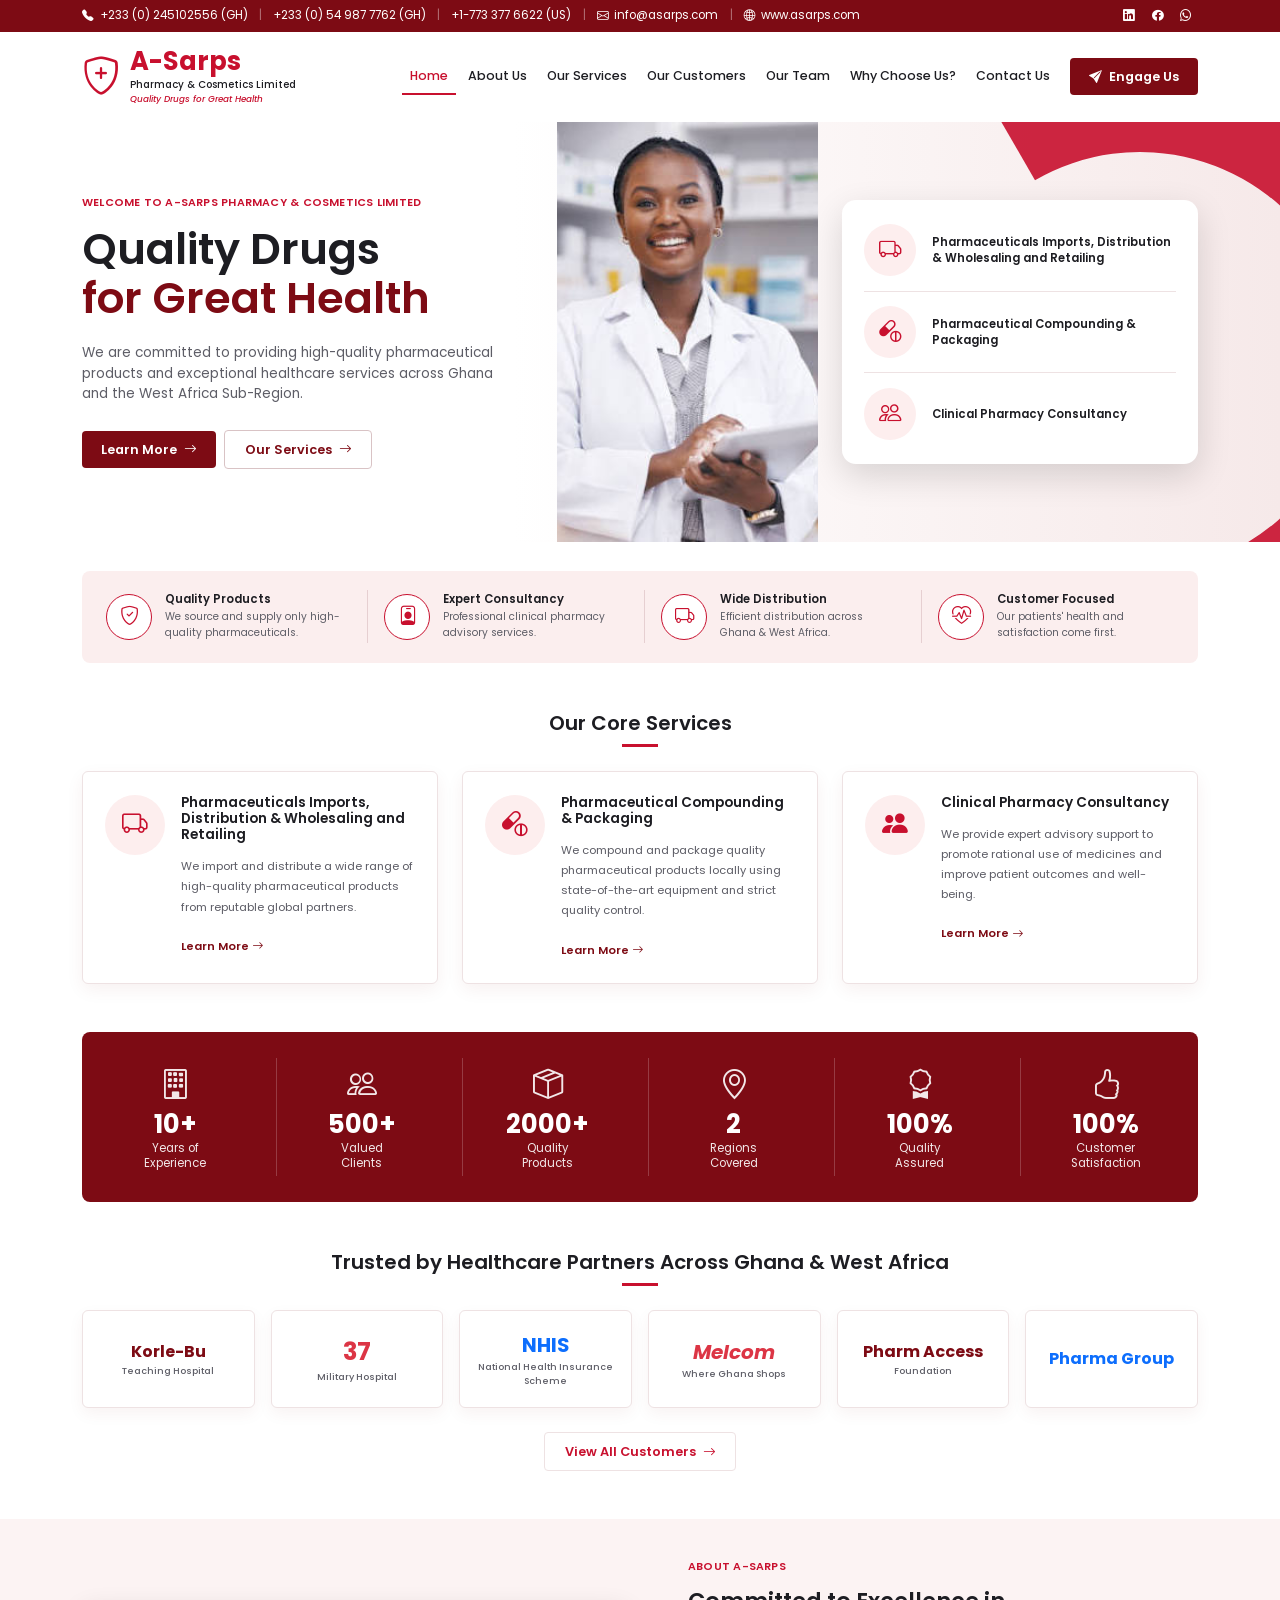
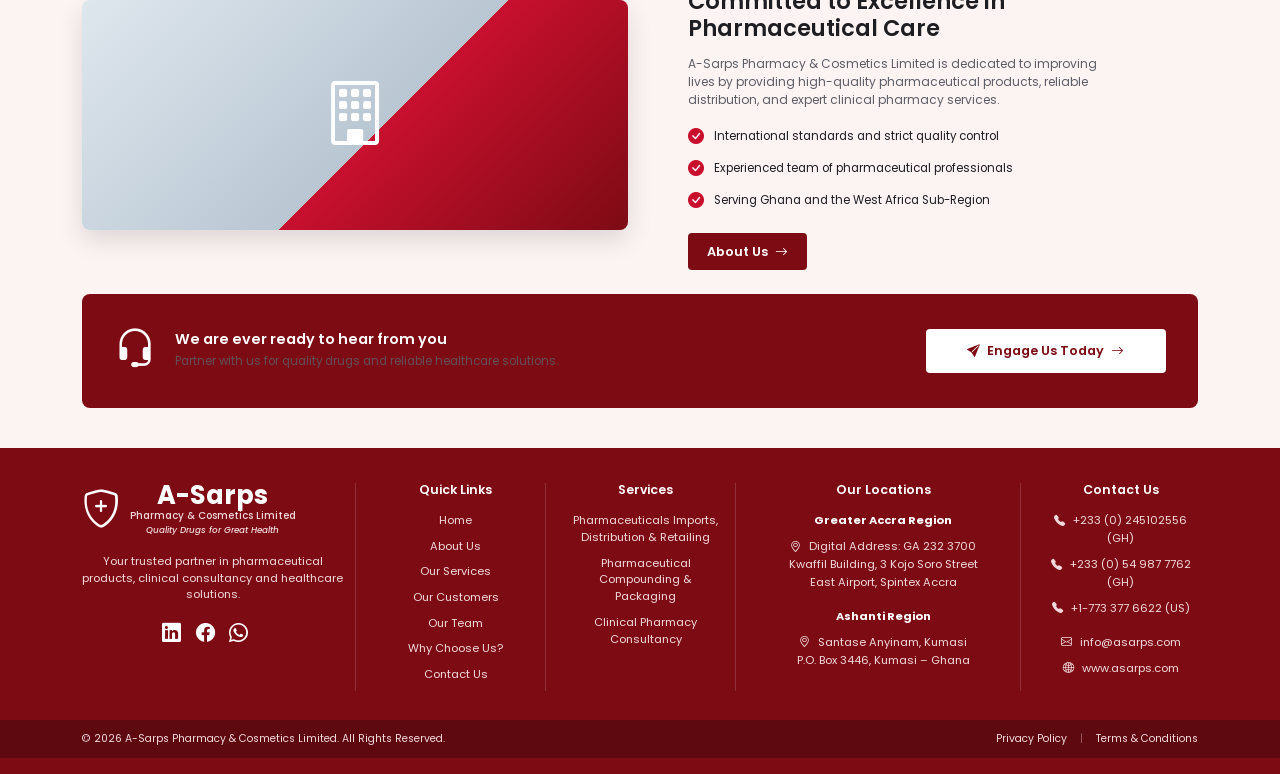
<file: index.html>
<!DOCTYPE html>
<html lang="en">
<head>
<meta charset="utf-8">
<meta name="viewport" content="width=device-width, initial-scale=1">
<title>Home | A-Sarps Pharmacy &amp; Cosmetics Limited</title>
<link href="https://cdn.jsdelivr.net/npm/bootstrap@5.3.3/dist/css/bootstrap.min.css" rel="stylesheet">
<link href="https://cdn.jsdelivr.net/npm/bootstrap-icons@1.11.3/font/bootstrap-icons.css" rel="stylesheet">
<link href="https://fonts.googleapis.com/css2?family=Poppins:wght@400;500;600;700&display=swap" rel="stylesheet">
<link href="css/style.css" rel="stylesheet">
<style>
/* Home-page-only styles */
.topbar .sep{opacity:.4;margin:0 .7rem}
.navbar .btn-brand{background:var(--maroon)}
.navbar .btn-brand:hover{background:var(--red-dark)}
.hero2{position:relative;overflow:hidden;background:linear-gradient(90deg,#fff 40%,#f6e9e9);min-height:420px}
.hero2::after{content:"";position:absolute;right:-140px;top:-40px;width:560px;height:560px;border-radius:50%;border:70px solid var(--red);border-left-color:transparent;border-bottom-color:transparent;transform:rotate(15deg);opacity:.9;pointer-events:none}
.hero2 .container{position:relative;z-index:2}
.eyebrow{font-size:.68rem;font-weight:600;color:var(--red);letter-spacing:.02em;text-transform:uppercase;margin-bottom:.8rem}
.hero2 h1{font-size:2.7rem;font-weight:600;line-height:1.15;margin-bottom:1.2rem}
.hero2 h1 span{display:block;color:var(--maroon)}
.hero2 p.lead-s{font-size:.85rem;color:var(--muted);max-width:420px;margin-bottom:1.6rem}
.hero2 .btn-brand{background:var(--maroon)}
.hero2 .btn-outline-brand{border-color:#d9c3c5;color:var(--maroon)}
.hero-img{height:420px;display:flex;align-items:stretch;justify-content:center;overflow:hidden}
.hero-img img{width:100%;height:100%;object-fit:cover;object-position:center;display:block}
.float-card{background:#fff;border-radius:14px;box-shadow:0 12px 34px rgba(0,0,0,.14);padding:.6rem 1.4rem;position:relative;z-index:3}
.float-card .row-i{display:flex;align-items:center;gap:1rem;padding:.9rem 0;border-bottom:1px solid var(--line)}
.float-card .row-i:last-child{border:0}
.icon-c{flex:0 0 52px;height:52px;border-radius:50%;background:var(--tint);color:var(--red);display:grid;place-items:center;font-size:1.4rem}
.float-card span.t{font-size:.72rem;font-weight:600;line-height:1.4}
.feature-strip{background:#fbeeee;border-radius:8px;padding:1.2rem .5rem;margin-top:1.8rem}
.feature-strip .f{display:flex;align-items:center;gap:.8rem;padding:.2rem 1rem;height:100%}
.feature-strip .col-lg-3+.col-lg-3 .f{border-left:1px solid #e6cfd1}
.feature-strip .icon-c{background:#fff;border:1px solid var(--red);width:46px;height:46px;flex-basis:46px;font-size:1.2rem}
.feature-strip h6{font-size:.72rem;font-weight:600;margin:0 0 .15rem}
.feature-strip p{font-size:.64rem;color:var(--muted);margin:0}
.title-c{text-align:center;font-weight:600;font-size:1.25rem}
.title-c::after{content:"";display:block;width:36px;height:3px;background:var(--red);margin:.6rem auto 0}
.svc{display:flex;gap:1rem;background:#fff;border:1px solid var(--line);border-radius:6px;padding:1.4rem;height:100%;box-shadow:0 6px 18px rgba(125,11,20,.06)}
.svc .icon-c{flex:0 0 60px;height:60px;font-size:1.6rem}
.svc h5{font-size:.85rem;font-weight:600;margin-bottom:.8rem}
.svc p{font-size:.7rem;color:var(--muted);line-height:1.8}
.svc a{font-size:.7rem;font-weight:600;color:var(--maroon)}
.stats{background:var(--maroon);color:#fff;border-radius:8px;padding:1.6rem .5rem}
.stats .s{text-align:center;padding:.3rem .5rem;height:100%}
.stats .col-6+.col-6 .s,.stats .col-lg-2+.col-lg-2 .s{border-left:1px solid rgba(255,255,255,.2)}
.stats i{font-size:1.9rem;opacity:.9}
.stats .n{font-size:1.6rem;font-weight:700;line-height:1.3}
.stats .l{font-size:.72rem;opacity:.9;line-height:1.3}
.partner{background:#fff;border:1px solid var(--line);border-radius:6px;height:98px;display:flex;flex-direction:column;align-items:center;justify-content:center;text-align:center;font-weight:700;color:var(--maroon);box-shadow:0 6px 16px rgba(125,11,20,.05);padding:.4rem}
.partner small{font-size:.58rem;color:var(--muted);font-weight:500}
.about-s{background:#fcf3f3;padding:2.5rem 0}
.about-img{border-radius:8px;min-height:230px;height:100%;background:linear-gradient(135deg,#dfe7ee,#b9c7d3 55%,#c8102e 55%,#7d0b14);display:grid;place-items:center;color:#fff;font-size:4rem;box-shadow:0 10px 26px rgba(0,0,0,.12)}
.about-img img{width:100%;height:100%;object-fit:cover;border-radius:8px}
.about-s h2{font-size:1.4rem;font-weight:600;margin-bottom:.8rem}
.about-s p{font-size:.75rem;color:var(--muted);max-width:420px}
.checks{list-style:none;padding:0;margin:1rem 0 1.3rem}
.checks li{font-size:.72rem;margin-bottom:.5rem;display:flex;gap:.6rem;align-items:center}
.checks i{color:var(--red);font-size:1rem}
.cta-r{background:var(--maroon);color:#fff;border-radius:8px;padding:1.6rem 2rem}
.cta-r i.big{font-size:2.6rem;margin-right:1.2rem}
.cta-r h6{font-size:.9rem;font-weight:600;margin:0 0 .3rem}
.cta-r p{font-size:.72rem;margin:0;opacity:.85}
.cta-r .btn-white{padding:.8rem 2.6rem}
.site-footer{background:var(--maroon);color:#f0d9db;font-size:.7rem;padding-top:2.2rem}
.site-footer h6{color:#fff;font-size:.78rem;font-weight:600;margin-bottom:.9rem}
.site-footer a{color:#f0d9db;display:block;margin-bottom:.55rem}
.site-footer a:hover{color:#fff}
.site-footer .brand .name,.site-footer .brand .logo{color:#fff}
.site-footer .brand small{color:#f0d9db}
.site-footer .col-f{border-left:1px solid rgba(255,255,255,.15);padding-left:1.4rem}
.site-footer .soc a{display:inline-block;font-size:1.2rem;margin-right:.9rem;color:#fff}
.site-footer li{list-style:none;margin-bottom:.5rem;line-height:1.6}
.site-footer ul{padding:0;margin:0}
.site-footer i.m{margin-right:.5rem}
.copy{background:#5e0810;margin-top:1.8rem;padding:.7rem 0;font-size:.66rem}
.copy a{display:inline;margin:0}
@media(max-width:991px){.hero2::after{display:none}.hero-img{height:auto}.hero2{padding-bottom:2rem}.site-footer .col-f{border:0;padding-left:.75rem}.feature-strip .col-lg-3+.col-lg-3 .f,.stats .col-lg-2+.col-lg-2 .s{border:0}}
</style>
</head>
<body>

<div class="topbar">
<div class="container d-flex flex-wrap justify-content-between gap-2">
<div>
<i class="bi bi-telephone-fill"></i>+233 (0) 245102556 (GH)<span class="sep">|</span>+233 (0) 54 987 7762 (GH)<span class="sep">|</span>+1-773 377 6622 (US)<span class="sep">|</span><i class="bi bi-envelope"></i><a href="mailto:info@asarps.com">info@asarps.com</a><span class="sep">|</span><i class="bi bi-globe2"></i>www.asarps.com</div>
<div class="social"><a href="#" aria-label="LinkedIn"><i class="bi bi-linkedin"></i></a><a href="#" aria-label="Facebook"><i class="bi bi-facebook"></i></a><a href="#" aria-label="WhatsApp"><i class="bi bi-whatsapp"></i></a></div></div></div>

<nav class="navbar navbar-expand-lg"><div class="container">
<a class="brand navbar-brand" href="index.html"><i class="bi bi-shield-plus logo"></i><span><span class="name">A-Sarps</span><small>Pharmacy &amp; Cosmetics Limited</small><small class="tag">Quality Drugs for Great Health</small></span></a>
<button class="navbar-toggler" data-bs-toggle="collapse" data-bs-target="#nav" aria-label="Toggle navigation"><span class="navbar-toggler-icon"></span></button>
<div class="collapse navbar-collapse justify-content-end" id="nav"><ul class="navbar-nav align-items-lg-center gap-lg-1">
<li class="nav-item"><a class="nav-link active" href="index.html">Home</a></li>
<li class="nav-item"><a class="nav-link" href="about.html">About Us</a></li>
<li class="nav-item"><a class="nav-link" href="services.html">Our Services</a></li>
<li class="nav-item"><a class="nav-link" href="customers.html">Our Customers</a></li>
<li class="nav-item"><a class="nav-link" href="team.html">Our Team</a></li>
<li class="nav-item"><a class="nav-link" href="why-choose-us.html">Why Choose Us?</a></li>
<li class="nav-item"><a class="nav-link" href="contact.html">Contact Us</a></li>
<li class="nav-item ms-lg-2"><a class="btn btn-brand" href="contact.html"><i class="bi bi-send-fill me-1"></i> Engage Us</a></li></ul></div></div></nav>

<!-- HERO -->
<section class="hero2"><div class="container"><div class="row align-items-center">
<div class="col-lg-5 py-4 py-lg-5">
<div class="eyebrow">Welcome to A-Sarps Pharmacy &amp; Cosmetics Limited</div>
<h1>Quality Drugs<span>for Great Health</span></h1>
<p class="lead-s">We are committed to providing high-quality pharmaceutical products and exceptional healthcare services across Ghana and the West Africa Sub-Region.</p>
<a class="btn btn-brand me-2" href="about.html">Learn More <i class="bi bi-arrow-right ms-1"></i></a><a class="btn btn-outline-brand" href="services.html">Our Services <i class="bi bi-arrow-right ms-1"></i></a></div>
<div class="col-lg-3 d-none d-lg-block"><div class="hero-img"><img src="images/hero-pharmacist.png" alt="A-Sarps pharmacist"></div></div>
<div class="col-lg-4"><div class="float-card">
<div class="row-i"><div class="icon-c"><i class="bi bi-truck"></i></div><span class="t">Pharmaceuticals Imports, Distribution &amp; Wholesaling and Retailing</span></div>
<div class="row-i"><div class="icon-c"><i class="bi bi-capsule-pill"></i></div><span class="t">Pharmaceutical Compounding &amp; Packaging</span></div>
<div class="row-i"><div class="icon-c"><i class="bi bi-people"></i></div><span class="t">Clinical Pharmacy Consultancy</span></div></div></div>
</div></div></section>

<!-- FEATURE STRIP -->
<div class="container"><div class="feature-strip"><div class="row g-2">
<div class="col-6 col-lg-3"><div class="f"><div class="icon-c"><i class="bi bi-shield-check"></i></div><div><h6>Quality Products</h6><p>We source and supply only high-quality pharmaceuticals.</p></div></div></div>
<div class="col-6 col-lg-3"><div class="f"><div class="icon-c"><i class="bi bi-person-badge"></i></div><div><h6>Expert Consultancy</h6><p>Professional clinical pharmacy advisory services.</p></div></div></div>
<div class="col-6 col-lg-3"><div class="f"><div class="icon-c"><i class="bi bi-truck"></i></div><div><h6>Wide Distribution</h6><p>Efficient distribution across Ghana &amp; West Africa.</p></div></div></div>
<div class="col-6 col-lg-3"><div class="f"><div class="icon-c"><i class="bi bi-heart-pulse"></i></div><div><h6>Customer Focused</h6><p>Our patients' health and satisfaction come first.</p></div></div></div>
</div></div></div>

<!-- CORE SERVICES -->
<section class="section"><div class="container"><h2 class="title-c mb-4">Our Core Services</h2><div class="row g-4">
<div class="col-lg-4"><div class="svc"><div class="icon-c"><i class="bi bi-truck"></i></div><div><h5>Pharmaceuticals Imports, Distribution &amp; Wholesaling and Retailing</h5><p>We import and distribute a wide range of high-quality pharmaceutical products from reputable global partners.</p><a href="services.html">Learn More <i class="bi bi-arrow-right"></i></a></div></div></div>
<div class="col-lg-4"><div class="svc"><div class="icon-c"><i class="bi bi-capsule-pill"></i></div><div><h5>Pharmaceutical Compounding &amp; Packaging</h5><p>We compound and package quality pharmaceutical products locally using state-of-the-art equipment and strict quality control.</p><a href="services.html">Learn More <i class="bi bi-arrow-right"></i></a></div></div></div>
<div class="col-lg-4"><div class="svc"><div class="icon-c"><i class="bi bi-people-fill"></i></div><div><h5>Clinical Pharmacy Consultancy</h5><p>We provide expert advisory support to promote rational use of medicines and improve patient outcomes and well-being.</p><a href="services.html">Learn More <i class="bi bi-arrow-right"></i></a></div></div></div>
</div></div></section>

<!-- STATS -->
<div class="container"><div class="stats"><div class="row g-3">
<div class="col-6 col-lg-2"><div class="s"><i class="bi bi-building"></i><div class="n">10+</div><div class="l">Years of<br>Experience</div></div></div>
<div class="col-6 col-lg-2"><div class="s"><i class="bi bi-people"></i><div class="n">500+</div><div class="l">Valued<br>Clients</div></div></div>
<div class="col-6 col-lg-2"><div class="s"><i class="bi bi-box-seam"></i><div class="n">2000+</div><div class="l">Quality<br>Products</div></div></div>
<div class="col-6 col-lg-2"><div class="s"><i class="bi bi-geo-alt"></i><div class="n">2</div><div class="l">Regions<br>Covered</div></div></div>
<div class="col-6 col-lg-2"><div class="s"><i class="bi bi-award"></i><div class="n">100%</div><div class="l">Quality<br>Assured</div></div></div>
<div class="col-6 col-lg-2"><div class="s"><i class="bi bi-hand-thumbs-up"></i><div class="n">100%</div><div class="l">Customer<br>Satisfaction</div></div></div>
</div></div></div>

<!-- PARTNERS -->
<section class="section"><div class="container"><h2 class="title-c mb-4">Trusted by Healthcare Partners Across Ghana &amp; West Africa</h2>
<div class="row g-3 row-cols-2 row-cols-md-3 row-cols-lg-6">
<div class="col"><div class="partner"><span>Korle-Bu</span><small>Teaching Hospital</small></div></div>
<div class="col"><div class="partner"><span class="text-danger fs-4">37</span><small>Military Hospital</small></div></div>
<div class="col"><div class="partner"><span class="text-primary fs-5">NHIS</span><small>National Health Insurance Scheme</small></div></div>
<div class="col"><div class="partner"><span class="text-danger fst-italic fs-5">Melcom</span><small>Where Ghana Shops</small></div></div>
<div class="col"><div class="partner"><span>Pharm Access</span><small>Foundation</small></div></div>
<div class="col"><div class="partner"><span class="text-primary">Pharma Group</span></div></div></div>
<div class="text-center mt-4"><a class="btn btn-outline-brand" href="customers.html">View All Customers <i class="bi bi-arrow-right ms-1"></i></a></div></div></section>

<!-- ABOUT -->
<section class="about-s"><div class="container"><div class="row g-4 align-items-center">
<div class="col-lg-6"><div class="about-img"><!-- Replace with: <img src="images/building.jpg" alt="A-Sarps building"> --><i class="bi bi-building"></i></div></div>
<div class="col-lg-6 ps-lg-5"><div class="eyebrow">About A-Sarps</div><h2>Committed to Excellence in Pharmaceutical Care</h2>
<p>A-Sarps Pharmacy &amp; Cosmetics Limited is dedicated to improving lives by providing high-quality pharmaceutical products, reliable distribution, and expert clinical pharmacy services.</p>
<ul class="checks"><li><i class="bi bi-check-circle-fill"></i>International standards and strict quality control</li><li><i class="bi bi-check-circle-fill"></i>Experienced team of pharmaceutical professionals</li><li><i class="bi bi-check-circle-fill"></i>Serving Ghana and the West Africa Sub-Region</li></ul>
<a class="btn btn-brand" style="background:var(--maroon)" href="about.html">About Us <i class="bi bi-arrow-right ms-1"></i></a></div></div>
<div class="cta-r mt-4 d-flex flex-wrap align-items-center justify-content-between gap-3"><div class="d-flex align-items-center"><i class="bi bi-headset big"></i><div><h6>We are ever ready to hear from you</h6><p>Partner with us for quality drugs and reliable healthcare solutions.</p></div></div>
<a class="btn btn-white" href="contact.html"><i class="bi bi-send-fill me-1"></i> Engage Us Today <i class="bi bi-arrow-right ms-1"></i></a></div></div></section>

<!-- FOOTER -->
<footer class="site-footer"><div class="container"><div class="row g-4">
<div class="col-lg-3"><a class="brand" href="index.html" style="display:flex"><i class="bi bi-shield-plus logo"></i><span><span class="name">A-Sarps</span><small>Pharmacy &amp; Cosmetics Limited</small><small class="tag" style="color:#f0d9db">Quality Drugs for Great Health</small></span></a>
<p class="mt-3 mb-3">Your trusted partner in pharmaceutical products, clinical consultancy and healthcare solutions.</p>
<div class="soc"><a href="#" aria-label="LinkedIn"><i class="bi bi-linkedin"></i></a><a href="#" aria-label="Facebook"><i class="bi bi-facebook"></i></a><a href="#" aria-label="WhatsApp"><i class="bi bi-whatsapp"></i></a></div></div>
<div class="col-6 col-lg-2 col-f"><h6>Quick Links</h6><a href="index.html">Home</a><a href="about.html">About Us</a><a href="services.html">Our Services</a><a href="customers.html">Our Customers</a><a href="team.html">Our Team</a><a href="why-choose-us.html">Why Choose Us?</a><a href="contact.html">Contact Us</a></div>
<div class="col-6 col-lg-2 col-f"><h6>Services</h6><a href="services.html">Pharmaceuticals Imports, Distribution &amp; Retailing</a><a href="services.html">Pharmaceutical Compounding &amp; Packaging</a><a href="services.html">Clinical Pharmacy Consultancy</a></div>
<div class="col-lg-3 col-f"><h6>Our Locations</h6><ul><li><strong class="text-white">Greater Accra Region</strong></li><li><i class="bi bi-geo-alt m"></i>Digital Address: GA 232 3700<br>Kwaffil Building, 3 Kojo Soro Street<br>East Airport, Spintex Accra</li><li class="mt-3"><strong class="text-white">Ashanti Region</strong></li><li><i class="bi bi-geo-alt m"></i>Santase Anyinam, Kumasi<br>P.O. Box 3446, Kumasi – Ghana</li></ul></div>
<div class="col-lg-2 col-f"><h6>Contact Us</h6><ul><li><i class="bi bi-telephone-fill m"></i>+233 (0) 245102556 (GH)</li><li><i class="bi bi-telephone-fill m"></i>+233 (0) 54 987 7762 (GH)</li><li><i class="bi bi-telephone-fill m"></i>+1-773 377 6622 (US)</li><li class="mt-3"><i class="bi bi-envelope m"></i>info@asarps.com</li><li><i class="bi bi-globe2 m"></i>www.asarps.com</li></ul></div>
</div></div>
<div class="copy"><div class="container d-flex flex-wrap justify-content-between gap-2"><span>&copy; 2026 A-Sarps Pharmacy &amp; Cosmetics Limited. All Rights Reserved.</span><span><a href="#">Privacy Policy</a><span class="sep" style="opacity:.4;margin:0 .8rem">|</span><a href="#">Terms &amp; Conditions</a></span></div></div></footer>
<script src="https://cdn.jsdelivr.net/npm/bootstrap@5.3.3/dist/js/bootstrap.bundle.min.js"></script></body></html>
</file>
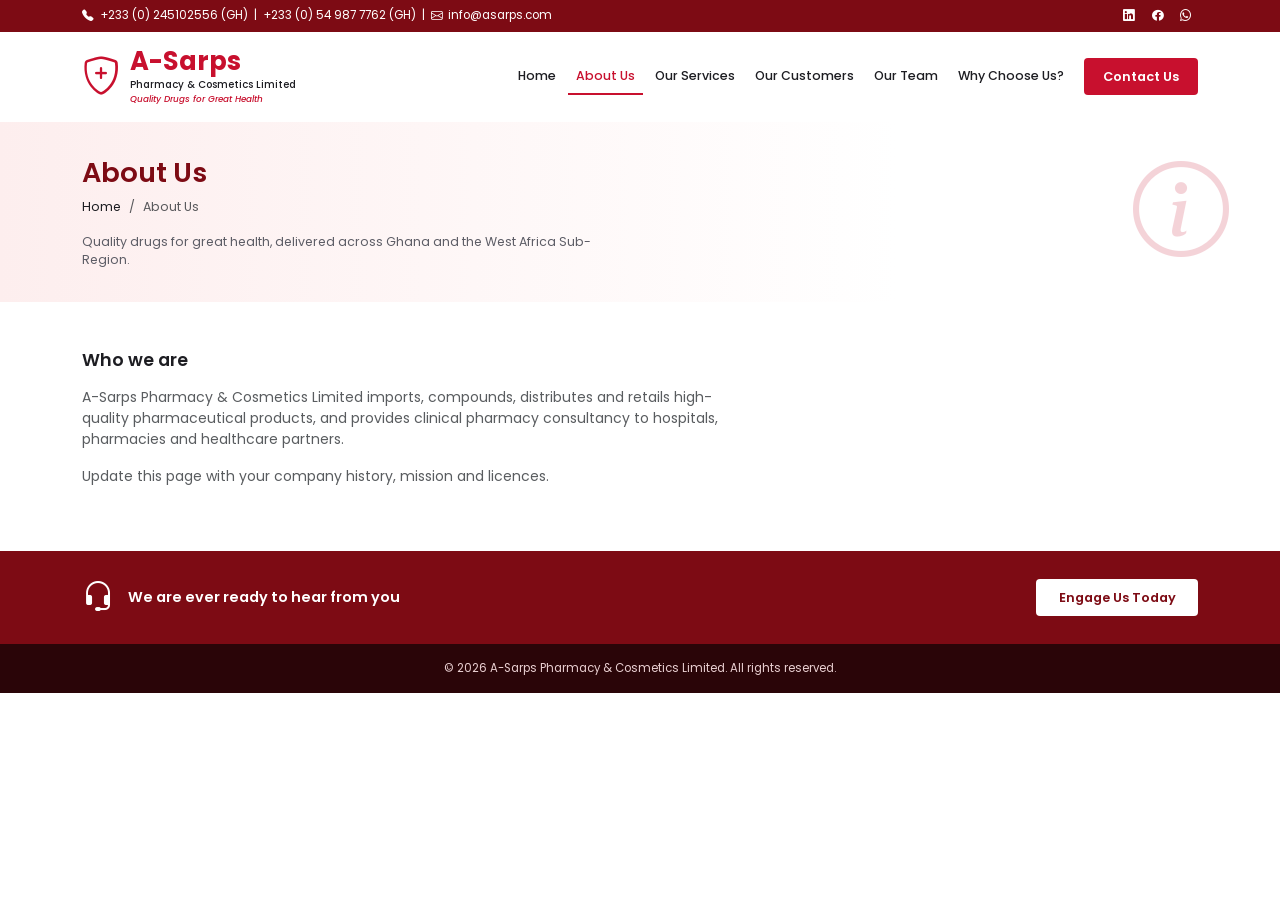
<file: about.html>
<!DOCTYPE html>
<html lang="en"><head><meta charset="utf-8"><meta name="viewport" content="width=device-width, initial-scale=1">
<title>About Us | A-Sarps Pharmacy &amp; Cosmetics Limited</title>
<link href="https://cdn.jsdelivr.net/npm/bootstrap@5.3.3/dist/css/bootstrap.min.css" rel="stylesheet">
<link href="https://cdn.jsdelivr.net/npm/bootstrap-icons@1.11.3/font/bootstrap-icons.css" rel="stylesheet">
<link href="https://fonts.googleapis.com/css2?family=Poppins:wght@400;500;600;700&display=swap" rel="stylesheet">
<link href="css/style.css" rel="stylesheet"></head><body>
<div class="topbar"><div class="container d-flex flex-wrap justify-content-between gap-2">
<div><i class="bi bi-telephone-fill"></i>+233 (0) 245102556 (GH) &nbsp;|&nbsp; +233 (0) 54 987 7762 (GH) &nbsp;|&nbsp; <i class="bi bi-envelope"></i><a href="mailto:info@asarps.com">info@asarps.com</a></div>
<div class="social"><a href="#" aria-label="LinkedIn"><i class="bi bi-linkedin"></i></a><a href="#" aria-label="Facebook"><i class="bi bi-facebook"></i></a><a href="#" aria-label="WhatsApp"><i class="bi bi-whatsapp"></i></a></div></div></div>
<nav class="navbar navbar-expand-lg"><div class="container">
<a class="brand navbar-brand" href="index.html"><i class="bi bi-shield-plus logo"></i><span><span class="name">A-Sarps</span><small>Pharmacy &amp; Cosmetics Limited</small><small class="tag">Quality Drugs for Great Health</small></span></a>
<button class="navbar-toggler" data-bs-toggle="collapse" data-bs-target="#nav" aria-label="Toggle navigation"><span class="navbar-toggler-icon"></span></button>
<div class="collapse navbar-collapse justify-content-end" id="nav"><ul class="navbar-nav align-items-lg-center gap-lg-1"><li class="nav-item"><a class="nav-link" href="index.html">Home</a></li><li class="nav-item"><a class="nav-link active" href="about.html">About Us</a></li><li class="nav-item"><a class="nav-link" href="services.html">Our Services</a></li><li class="nav-item"><a class="nav-link" href="customers.html">Our Customers</a></li><li class="nav-item"><a class="nav-link" href="team.html">Our Team</a></li><li class="nav-item"><a class="nav-link" href="why-choose-us.html">Why Choose Us?</a></li>
<li class="nav-item ms-lg-2"><a class="btn btn-brand" href="contact.html">Contact Us</a></li></ul></div></div></nav>
<header class="banner"><div class="container"><h1>About Us</h1>
<nav aria-label="breadcrumb"><ol class="breadcrumb"><li class="breadcrumb-item"><a href="index.html">Home</a></li><li class="breadcrumb-item active">About Us</li></ol></nav>
<p>Quality drugs for great health, delivered across Ghana and the West Africa Sub-Region.</p></div><i class="bi bi-info-circle deco"></i></header>
<section class="section"><div class="container"><div class="row g-4"><div class="col-lg-7"><h2 class="section-title mb-3">Who we are</h2><p class="text-muted small">A-Sarps Pharmacy &amp; Cosmetics Limited imports, compounds, distributes and retails high-quality pharmaceutical products, and provides clinical pharmacy consultancy to hospitals, pharmacies and healthcare partners.</p><p class="text-muted small">Update this page with your company history, mission and licences.</p></div></div></div></section><section class="cta"><div class="container d-flex flex-wrap align-items-center justify-content-between gap-3">
<div class="d-flex align-items-center"><i class="bi bi-headset big"></i><div><h6>We are ever ready to hear from you</h6></div></div>
<a class="btn btn-white" href="contact.html">Engage Us Today</a></div></section>
<footer>&copy; 2026 A-Sarps Pharmacy &amp; Cosmetics Limited. All rights reserved.</footer>
<script src="https://cdn.jsdelivr.net/npm/bootstrap@5.3.3/dist/js/bootstrap.bundle.min.js"></script></body></html>
</file>
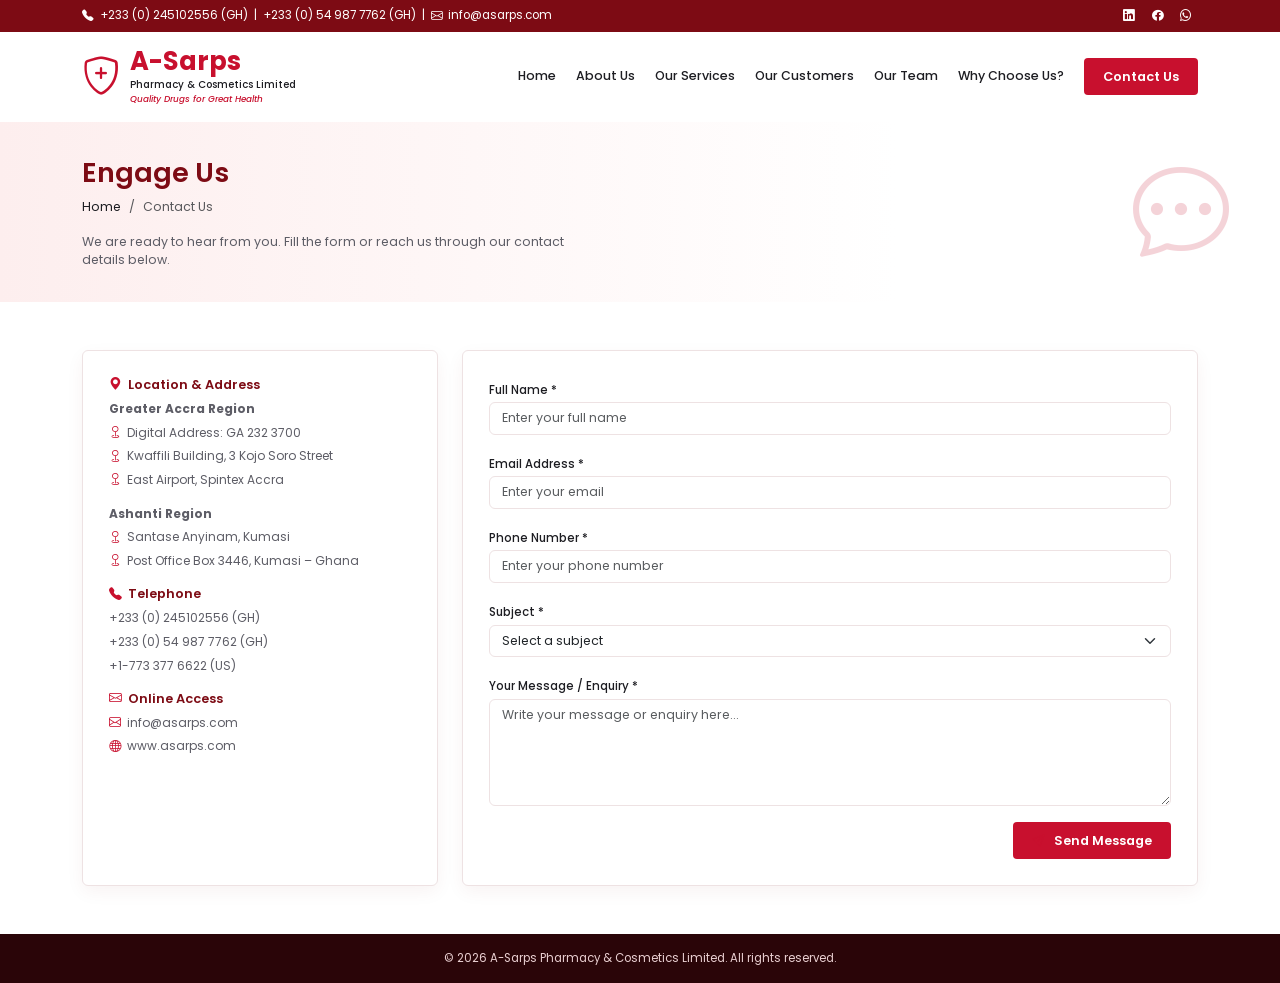
<file: contact.html>
<!DOCTYPE html>
<html lang="en"><head><meta charset="utf-8"><meta name="viewport" content="width=device-width, initial-scale=1">
<title>Engage Us | A-Sarps Pharmacy &amp; Cosmetics Limited</title>
<link href="https://cdn.jsdelivr.net/npm/bootstrap@5.3.3/dist/css/bootstrap.min.css" rel="stylesheet">
<link href="https://cdn.jsdelivr.net/npm/bootstrap-icons@1.11.3/font/bootstrap-icons.css" rel="stylesheet">
<link href="https://fonts.googleapis.com/css2?family=Poppins:wght@400;500;600;700&display=swap" rel="stylesheet">
<link href="css/style.css" rel="stylesheet"></head><body>
<div class="topbar"><div class="container d-flex flex-wrap justify-content-between gap-2">
<div><i class="bi bi-telephone-fill"></i>+233 (0) 245102556 (GH) &nbsp;|&nbsp; +233 (0) 54 987 7762 (GH) &nbsp;|&nbsp; <i class="bi bi-envelope"></i><a href="mailto:info@asarps.com">info@asarps.com</a></div>
<div class="social"><a href="#" aria-label="LinkedIn"><i class="bi bi-linkedin"></i></a><a href="#" aria-label="Facebook"><i class="bi bi-facebook"></i></a><a href="#" aria-label="WhatsApp"><i class="bi bi-whatsapp"></i></a></div></div></div>
<nav class="navbar navbar-expand-lg"><div class="container">
<a class="brand navbar-brand" href="index.html"><i class="bi bi-shield-plus logo"></i><span><span class="name">A-Sarps</span><small>Pharmacy &amp; Cosmetics Limited</small><small class="tag">Quality Drugs for Great Health</small></span></a>
<button class="navbar-toggler" data-bs-toggle="collapse" data-bs-target="#nav" aria-label="Toggle navigation"><span class="navbar-toggler-icon"></span></button>
<div class="collapse navbar-collapse justify-content-end" id="nav"><ul class="navbar-nav align-items-lg-center gap-lg-1"><li class="nav-item"><a class="nav-link" href="index.html">Home</a></li><li class="nav-item"><a class="nav-link" href="about.html">About Us</a></li><li class="nav-item"><a class="nav-link" href="services.html">Our Services</a></li><li class="nav-item"><a class="nav-link" href="customers.html">Our Customers</a></li><li class="nav-item"><a class="nav-link" href="team.html">Our Team</a></li><li class="nav-item"><a class="nav-link" href="why-choose-us.html">Why Choose Us?</a></li>
<li class="nav-item ms-lg-2"><a class="btn btn-brand" href="contact.html">Contact Us</a></li></ul></div></div></nav>
<header class="banner"><div class="container"><h1>Engage Us</h1>
<nav aria-label="breadcrumb"><ol class="breadcrumb"><li class="breadcrumb-item"><a href="index.html">Home</a></li><li class="breadcrumb-item active">Contact Us</li></ol></nav>
<p>We are ready to hear from you. Fill the form or reach us through our contact details below.</p></div><i class="bi bi-chat-dots deco"></i></header>
<section class="section"><div class="container"><div class="row g-4">
<div class="col-lg-4"><div class="contact-box">
<h6><i class="bi bi-geo-alt-fill"></i>Location &amp; Address</h6><ul><li><strong>Greater Accra Region</strong></li><li><i class="bi bi-geo"></i>Digital Address: GA 232 3700</li><li><i class="bi bi-geo"></i>Kwaffili Building, 3 Kojo Soro Street</li><li><i class="bi bi-geo"></i>East Airport, Spintex Accra</li></ul>
<ul><li><strong>Ashanti Region</strong></li><li><i class="bi bi-geo"></i>Santase Anyinam, Kumasi</li><li><i class="bi bi-geo"></i>Post Office Box 3446, Kumasi – Ghana</li></ul>
<h6><i class="bi bi-telephone-fill"></i>Telephone</h6><ul><li>+233 (0) 245102556 (GH)</li><li>+233 (0) 54 987 7762 (GH)</li><li>+1-773 377 6622 (US)</li></ul>
<h6><i class="bi bi-envelope"></i>Online Access</h6><ul class="mb-0"><li><i class="bi bi-envelope"></i>info@asarps.com</li><li><i class="bi bi-globe"></i>www.asarps.com</li></ul></div></div>
<div class="col-lg-8"><div class="contact-box"><form id="contactForm" novalidate>
<div class="mb-3"><label class="form-label" for="name">Full Name *</label><input id="name" class="form-control" placeholder="Enter your full name" required></div>
<div class="mb-3"><label class="form-label" for="email">Email Address *</label><input id="email" type="email" class="form-control" placeholder="Enter your email" required></div>
<div class="mb-3"><label class="form-label" for="phone">Phone Number *</label><input id="phone" type="tel" class="form-control" placeholder="Enter your phone number" required></div>
<div class="mb-3"><label class="form-label" for="subject">Subject *</label><select id="subject" class="form-select" required><option value="" selected disabled>Select a subject</option><option>Product enquiry</option><option>Partnership</option><option>Clinical consultancy</option><option>Careers</option><option>Other</option></select></div>
<div class="mb-3"><label class="form-label" for="msg">Your Message / Enquiry *</label><textarea id="msg" rows="5" class="form-control" placeholder="Write your message or enquiry here..." required></textarea></div>
<div class="text-end"><button class="btn btn-brand" type="submit"><i class="bi bi-send"></i> Send Message</button></div>
<div id="ok" class="alert alert-success mt-3 d-none" role="status">Thank you. Your message is ready to send once the form is connected to your mail handler.</div>
</form></div></div></div></div></section>
<script>document.getElementById('contactForm').addEventListener('submit',e=>{e.preventDefault();const f=e.target;if(!f.checkValidity()){f.classList.add('was-validated');return}document.getElementById('ok').classList.remove('d-none');f.reset()});</script>
<footer>&copy; 2026 A-Sarps Pharmacy &amp; Cosmetics Limited. All rights reserved.</footer>
<script src="https://cdn.jsdelivr.net/npm/bootstrap@5.3.3/dist/js/bootstrap.bundle.min.js"></script></body></html>
</file>
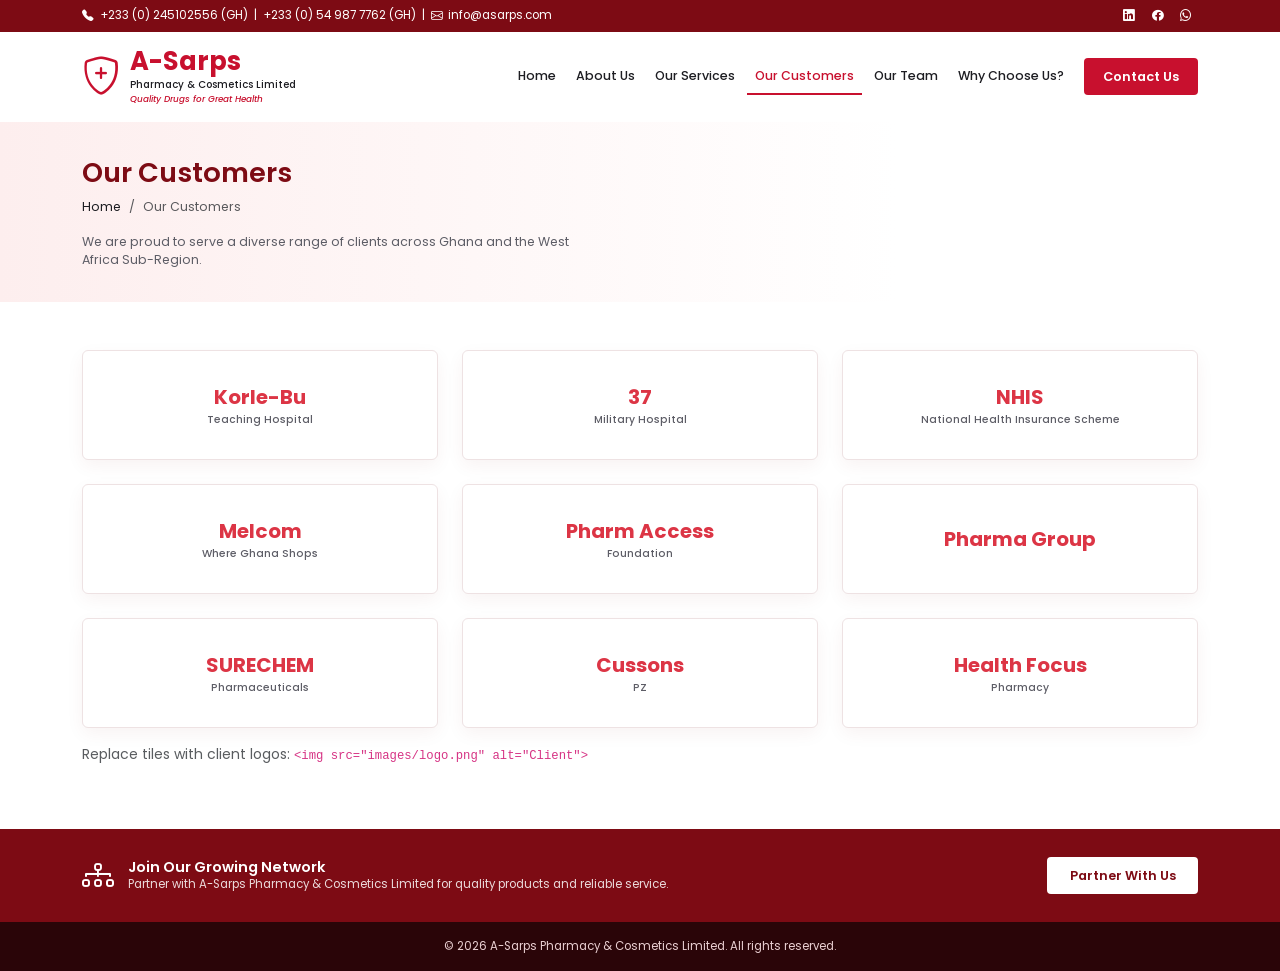
<file: customers.html>
<!DOCTYPE html>
<html lang="en"><head><meta charset="utf-8"><meta name="viewport" content="width=device-width, initial-scale=1">
<title>Our Customers | A-Sarps Pharmacy &amp; Cosmetics Limited</title>
<link href="https://cdn.jsdelivr.net/npm/bootstrap@5.3.3/dist/css/bootstrap.min.css" rel="stylesheet">
<link href="https://cdn.jsdelivr.net/npm/bootstrap-icons@1.11.3/font/bootstrap-icons.css" rel="stylesheet">
<link href="https://fonts.googleapis.com/css2?family=Poppins:wght@400;500;600;700&display=swap" rel="stylesheet">
<link href="css/style.css" rel="stylesheet"></head><body>
<div class="topbar"><div class="container d-flex flex-wrap justify-content-between gap-2">
<div><i class="bi bi-telephone-fill"></i>+233 (0) 245102556 (GH) &nbsp;|&nbsp; +233 (0) 54 987 7762 (GH) &nbsp;|&nbsp; <i class="bi bi-envelope"></i><a href="mailto:info@asarps.com">info@asarps.com</a></div>
<div class="social"><a href="#" aria-label="LinkedIn"><i class="bi bi-linkedin"></i></a><a href="#" aria-label="Facebook"><i class="bi bi-facebook"></i></a><a href="#" aria-label="WhatsApp"><i class="bi bi-whatsapp"></i></a></div></div></div>
<nav class="navbar navbar-expand-lg"><div class="container">
<a class="brand navbar-brand" href="index.html"><i class="bi bi-shield-plus logo"></i><span><span class="name">A-Sarps</span><small>Pharmacy &amp; Cosmetics Limited</small><small class="tag">Quality Drugs for Great Health</small></span></a>
<button class="navbar-toggler" data-bs-toggle="collapse" data-bs-target="#nav" aria-label="Toggle navigation"><span class="navbar-toggler-icon"></span></button>
<div class="collapse navbar-collapse justify-content-end" id="nav"><ul class="navbar-nav align-items-lg-center gap-lg-1"><li class="nav-item"><a class="nav-link" href="index.html">Home</a></li><li class="nav-item"><a class="nav-link" href="about.html">About Us</a></li><li class="nav-item"><a class="nav-link" href="services.html">Our Services</a></li><li class="nav-item"><a class="nav-link active" href="customers.html">Our Customers</a></li><li class="nav-item"><a class="nav-link" href="team.html">Our Team</a></li><li class="nav-item"><a class="nav-link" href="why-choose-us.html">Why Choose Us?</a></li>
<li class="nav-item ms-lg-2"><a class="btn btn-brand" href="contact.html">Contact Us</a></li></ul></div></div></nav>
<header class="banner"><div class="container"><h1>Our Customers</h1>
<nav aria-label="breadcrumb"><ol class="breadcrumb"><li class="breadcrumb-item"><a href="index.html">Home</a></li><li class="breadcrumb-item active">Our Customers</li></ol></nav>
<p>We are proud to serve a diverse range of clients across Ghana and the West Africa Sub-Region.</p></div><i class="bi bi-handshake deco"></i></header>
<section class="section"><div class="container"><div class="row g-3 g-lg-4"><div class="col-6 col-md-4"><div class="logo-tile"><span class="fs-5 text-danger">Korle-Bu</span><small>Teaching Hospital</small></div></div><div class="col-6 col-md-4"><div class="logo-tile"><span class="fs-5 text-danger">37</span><small>Military Hospital</small></div></div><div class="col-6 col-md-4"><div class="logo-tile"><span class="fs-5 text-danger">NHIS</span><small>National Health Insurance Scheme</small></div></div><div class="col-6 col-md-4"><div class="logo-tile"><span class="fs-5 text-danger">Melcom</span><small>Where Ghana Shops</small></div></div><div class="col-6 col-md-4"><div class="logo-tile"><span class="fs-5 text-danger">Pharm Access</span><small>Foundation</small></div></div><div class="col-6 col-md-4"><div class="logo-tile"><span class="fs-5 text-danger">Pharma Group</span><small></small></div></div><div class="col-6 col-md-4"><div class="logo-tile"><span class="fs-5 text-danger">SURECHEM</span><small>Pharmaceuticals</small></div></div><div class="col-6 col-md-4"><div class="logo-tile"><span class="fs-5 text-danger">Cussons</span><small>PZ</small></div></div><div class="col-6 col-md-4"><div class="logo-tile"><span class="fs-5 text-danger">Health Focus</span><small>Pharmacy</small></div></div></div><p class="small text-muted mt-3">Replace tiles with client logos: <code>&lt;img src="images/logo.png" alt="Client"&gt;</code></p></div></section><section class="cta"><div class="container d-flex flex-wrap align-items-center justify-content-between gap-3">
<div class="d-flex align-items-center"><i class="bi bi-diagram-3 big"></i><div><h6>Join Our Growing Network</h6><p>Partner with A-Sarps Pharmacy & Cosmetics Limited for quality products and reliable service.</p></div></div>
<a class="btn btn-white" href="contact.html">Partner With Us</a></div></section>
<footer>&copy; 2026 A-Sarps Pharmacy &amp; Cosmetics Limited. All rights reserved.</footer>
<script src="https://cdn.jsdelivr.net/npm/bootstrap@5.3.3/dist/js/bootstrap.bundle.min.js"></script></body></html>
</file>
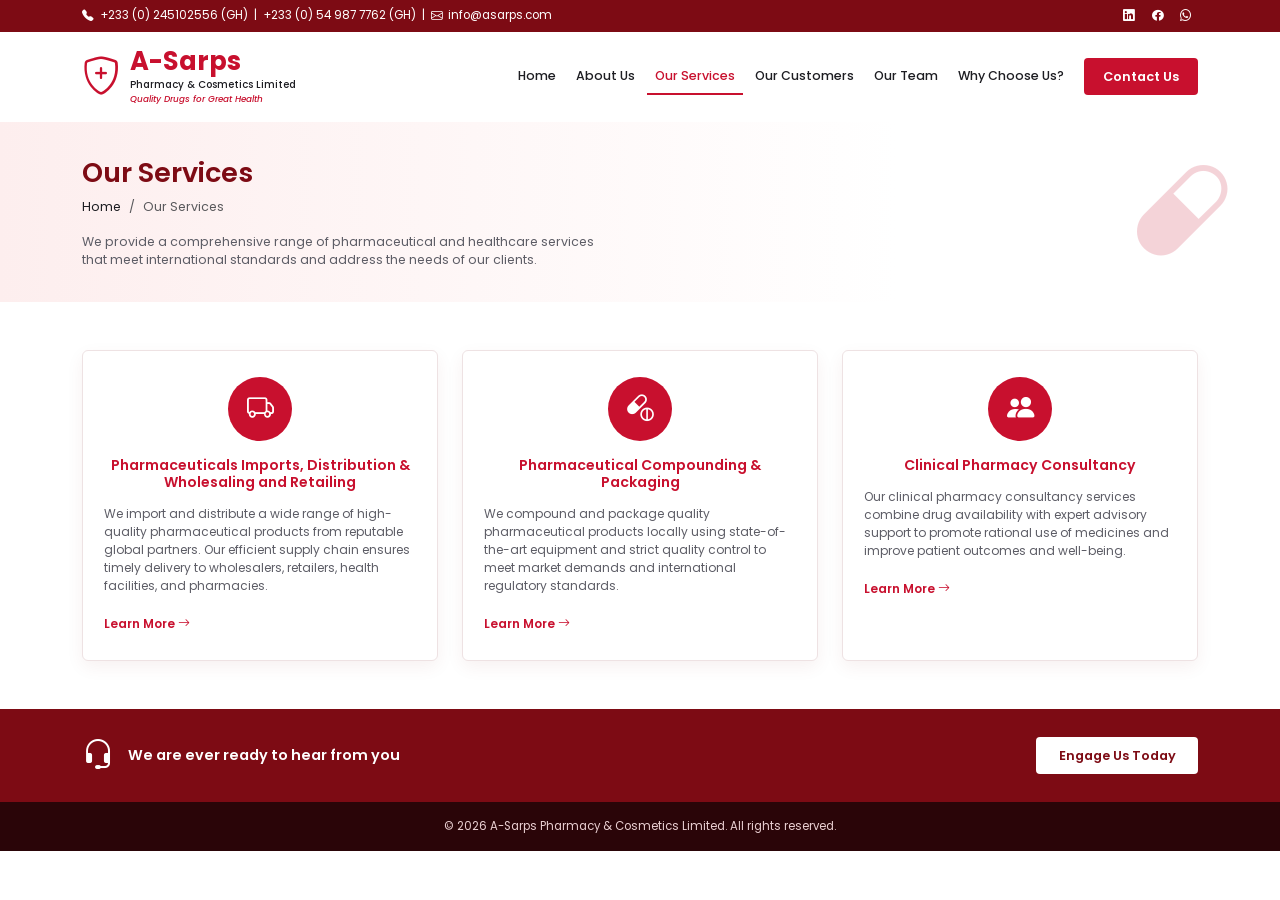
<file: services.html>
<!DOCTYPE html>
<html lang="en"><head><meta charset="utf-8"><meta name="viewport" content="width=device-width, initial-scale=1">
<title>Our Services | A-Sarps Pharmacy &amp; Cosmetics Limited</title>
<link href="https://cdn.jsdelivr.net/npm/bootstrap@5.3.3/dist/css/bootstrap.min.css" rel="stylesheet">
<link href="https://cdn.jsdelivr.net/npm/bootstrap-icons@1.11.3/font/bootstrap-icons.css" rel="stylesheet">
<link href="https://fonts.googleapis.com/css2?family=Poppins:wght@400;500;600;700&display=swap" rel="stylesheet">
<link href="css/style.css" rel="stylesheet"></head><body>
<div class="topbar"><div class="container d-flex flex-wrap justify-content-between gap-2">
<div><i class="bi bi-telephone-fill"></i>+233 (0) 245102556 (GH) &nbsp;|&nbsp; +233 (0) 54 987 7762 (GH) &nbsp;|&nbsp; <i class="bi bi-envelope"></i><a href="mailto:info@asarps.com">info@asarps.com</a></div>
<div class="social"><a href="#" aria-label="LinkedIn"><i class="bi bi-linkedin"></i></a><a href="#" aria-label="Facebook"><i class="bi bi-facebook"></i></a><a href="#" aria-label="WhatsApp"><i class="bi bi-whatsapp"></i></a></div></div></div>
<nav class="navbar navbar-expand-lg"><div class="container">
<a class="brand navbar-brand" href="index.html"><i class="bi bi-shield-plus logo"></i><span><span class="name">A-Sarps</span><small>Pharmacy &amp; Cosmetics Limited</small><small class="tag">Quality Drugs for Great Health</small></span></a>
<button class="navbar-toggler" data-bs-toggle="collapse" data-bs-target="#nav" aria-label="Toggle navigation"><span class="navbar-toggler-icon"></span></button>
<div class="collapse navbar-collapse justify-content-end" id="nav"><ul class="navbar-nav align-items-lg-center gap-lg-1"><li class="nav-item"><a class="nav-link" href="index.html">Home</a></li><li class="nav-item"><a class="nav-link" href="about.html">About Us</a></li><li class="nav-item"><a class="nav-link active" href="services.html">Our Services</a></li><li class="nav-item"><a class="nav-link" href="customers.html">Our Customers</a></li><li class="nav-item"><a class="nav-link" href="team.html">Our Team</a></li><li class="nav-item"><a class="nav-link" href="why-choose-us.html">Why Choose Us?</a></li>
<li class="nav-item ms-lg-2"><a class="btn btn-brand" href="contact.html">Contact Us</a></li></ul></div></div></nav>
<header class="banner"><div class="container"><h1>Our Services</h1>
<nav aria-label="breadcrumb"><ol class="breadcrumb"><li class="breadcrumb-item"><a href="index.html">Home</a></li><li class="breadcrumb-item active">Our Services</li></ol></nav>
<p>We provide a comprehensive range of pharmaceutical and healthcare services that meet international standards and address the needs of our clients.</p></div><i class="bi bi-capsule deco"></i></header>
<section class="section"><div class="container"><div class="row g-4"><div class="col-md-4"><div class="card-a"><div class="ico"><i class="bi bi-truck"></i></div><h5>Pharmaceuticals Imports, Distribution & Wholesaling and Retailing</h5><p>We import and distribute a wide range of high-quality pharmaceutical products from reputable global partners. Our efficient supply chain ensures timely delivery to wholesalers, retailers, health facilities, and pharmacies.</p><a class="more" href="contact.html">Learn More <i class="bi bi-arrow-right"></i></a></div></div><div class="col-md-4"><div class="card-a"><div class="ico"><i class="bi bi-capsule-pill"></i></div><h5>Pharmaceutical Compounding & Packaging</h5><p>We compound and package quality pharmaceutical products locally using state-of-the-art equipment and strict quality control to meet market demands and international regulatory standards.</p><a class="more" href="contact.html">Learn More <i class="bi bi-arrow-right"></i></a></div></div><div class="col-md-4"><div class="card-a"><div class="ico"><i class="bi bi-people-fill"></i></div><h5>Clinical Pharmacy Consultancy</h5><p>Our clinical pharmacy consultancy services combine drug availability with expert advisory support to promote rational use of medicines and improve patient outcomes and well-being.</p><a class="more" href="contact.html">Learn More <i class="bi bi-arrow-right"></i></a></div></div></div></div></section><section class="cta"><div class="container d-flex flex-wrap align-items-center justify-content-between gap-3">
<div class="d-flex align-items-center"><i class="bi bi-headset big"></i><div><h6>We are ever ready to hear from you</h6></div></div>
<a class="btn btn-white" href="contact.html">Engage Us Today</a></div></section>
<footer>&copy; 2026 A-Sarps Pharmacy &amp; Cosmetics Limited. All rights reserved.</footer>
<script src="https://cdn.jsdelivr.net/npm/bootstrap@5.3.3/dist/js/bootstrap.bundle.min.js"></script></body></html>
</file>
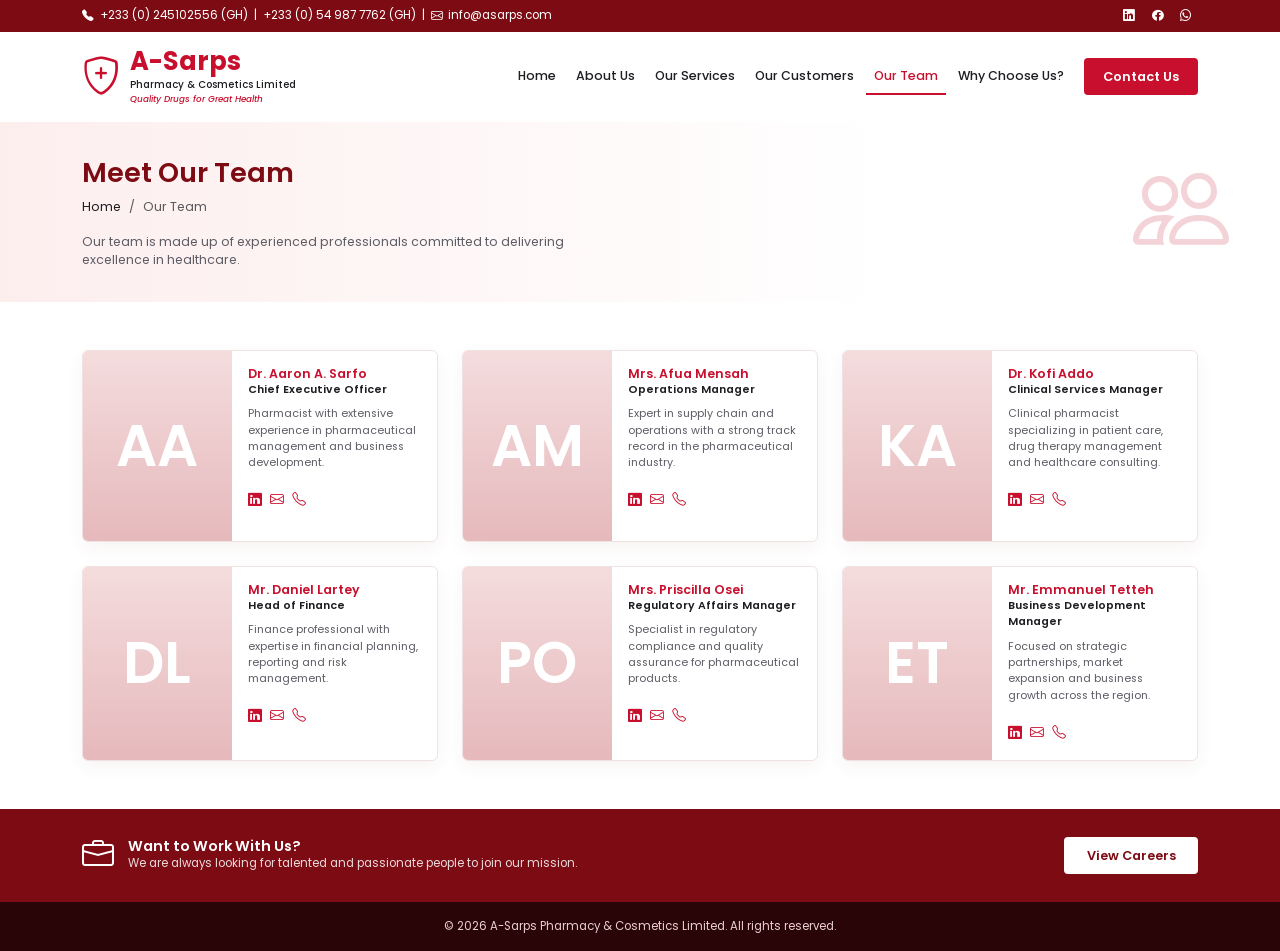
<file: team.html>
<!DOCTYPE html>
<html lang="en"><head><meta charset="utf-8"><meta name="viewport" content="width=device-width, initial-scale=1">
<title>Our Team | A-Sarps Pharmacy &amp; Cosmetics Limited</title>
<link href="https://cdn.jsdelivr.net/npm/bootstrap@5.3.3/dist/css/bootstrap.min.css" rel="stylesheet">
<link href="https://cdn.jsdelivr.net/npm/bootstrap-icons@1.11.3/font/bootstrap-icons.css" rel="stylesheet">
<link href="https://fonts.googleapis.com/css2?family=Poppins:wght@400;500;600;700&display=swap" rel="stylesheet">
<link href="css/style.css" rel="stylesheet"></head><body>
<div class="topbar"><div class="container d-flex flex-wrap justify-content-between gap-2">
<div><i class="bi bi-telephone-fill"></i>+233 (0) 245102556 (GH) &nbsp;|&nbsp; +233 (0) 54 987 7762 (GH) &nbsp;|&nbsp; <i class="bi bi-envelope"></i><a href="mailto:info@asarps.com">info@asarps.com</a></div>
<div class="social"><a href="#" aria-label="LinkedIn"><i class="bi bi-linkedin"></i></a><a href="#" aria-label="Facebook"><i class="bi bi-facebook"></i></a><a href="#" aria-label="WhatsApp"><i class="bi bi-whatsapp"></i></a></div></div></div>
<nav class="navbar navbar-expand-lg"><div class="container">
<a class="brand navbar-brand" href="index.html"><i class="bi bi-shield-plus logo"></i><span><span class="name">A-Sarps</span><small>Pharmacy &amp; Cosmetics Limited</small><small class="tag">Quality Drugs for Great Health</small></span></a>
<button class="navbar-toggler" data-bs-toggle="collapse" data-bs-target="#nav" aria-label="Toggle navigation"><span class="navbar-toggler-icon"></span></button>
<div class="collapse navbar-collapse justify-content-end" id="nav"><ul class="navbar-nav align-items-lg-center gap-lg-1"><li class="nav-item"><a class="nav-link" href="index.html">Home</a></li><li class="nav-item"><a class="nav-link" href="about.html">About Us</a></li><li class="nav-item"><a class="nav-link" href="services.html">Our Services</a></li><li class="nav-item"><a class="nav-link" href="customers.html">Our Customers</a></li><li class="nav-item"><a class="nav-link active" href="team.html">Our Team</a></li><li class="nav-item"><a class="nav-link" href="why-choose-us.html">Why Choose Us?</a></li>
<li class="nav-item ms-lg-2"><a class="btn btn-brand" href="contact.html">Contact Us</a></li></ul></div></div></nav>
<header class="banner"><div class="container"><h1>Meet Our Team</h1>
<nav aria-label="breadcrumb"><ol class="breadcrumb"><li class="breadcrumb-item"><a href="index.html">Home</a></li><li class="breadcrumb-item active">Our Team</li></ol></nav>
<p>Our team is made up of experienced professionals committed to delivering excellence in healthcare.</p></div><i class="bi bi-people deco"></i></header>
<section class="section"><div class="container"><div class="row g-4"><div class="col-lg-4 col-md-6"><div class="team-card"><div class="photo">AA</div><div class="body"><h6>Dr. Aaron A. Sarfo</h6><div class="role">Chief Executive Officer</div><p>Pharmacist with extensive experience in pharmaceutical management and business development.</p><div class="icons"><i class="bi bi-linkedin"></i><i class="bi bi-envelope"></i><i class="bi bi-telephone"></i></div></div></div></div><div class="col-lg-4 col-md-6"><div class="team-card"><div class="photo">AM</div><div class="body"><h6>Mrs. Afua Mensah</h6><div class="role">Operations Manager</div><p>Expert in supply chain and operations with a strong track record in the pharmaceutical industry.</p><div class="icons"><i class="bi bi-linkedin"></i><i class="bi bi-envelope"></i><i class="bi bi-telephone"></i></div></div></div></div><div class="col-lg-4 col-md-6"><div class="team-card"><div class="photo">KA</div><div class="body"><h6>Dr. Kofi Addo</h6><div class="role">Clinical Services Manager</div><p>Clinical pharmacist specializing in patient care, drug therapy management and healthcare consulting.</p><div class="icons"><i class="bi bi-linkedin"></i><i class="bi bi-envelope"></i><i class="bi bi-telephone"></i></div></div></div></div><div class="col-lg-4 col-md-6"><div class="team-card"><div class="photo">DL</div><div class="body"><h6>Mr. Daniel Lartey</h6><div class="role">Head of Finance</div><p>Finance professional with expertise in financial planning, reporting and risk management.</p><div class="icons"><i class="bi bi-linkedin"></i><i class="bi bi-envelope"></i><i class="bi bi-telephone"></i></div></div></div></div><div class="col-lg-4 col-md-6"><div class="team-card"><div class="photo">PO</div><div class="body"><h6>Mrs. Priscilla Osei</h6><div class="role">Regulatory Affairs Manager</div><p>Specialist in regulatory compliance and quality assurance for pharmaceutical products.</p><div class="icons"><i class="bi bi-linkedin"></i><i class="bi bi-envelope"></i><i class="bi bi-telephone"></i></div></div></div></div><div class="col-lg-4 col-md-6"><div class="team-card"><div class="photo">ET</div><div class="body"><h6>Mr. Emmanuel Tetteh</h6><div class="role">Business Development Manager</div><p>Focused on strategic partnerships, market expansion and business growth across the region.</p><div class="icons"><i class="bi bi-linkedin"></i><i class="bi bi-envelope"></i><i class="bi bi-telephone"></i></div></div></div></div></div></div></section><section class="cta"><div class="container d-flex flex-wrap align-items-center justify-content-between gap-3">
<div class="d-flex align-items-center"><i class="bi bi-briefcase big"></i><div><h6>Want to Work With Us?</h6><p>We are always looking for talented and passionate people to join our mission.</p></div></div>
<a class="btn btn-white" href="contact.html">View Careers</a></div></section>
<footer>&copy; 2026 A-Sarps Pharmacy &amp; Cosmetics Limited. All rights reserved.</footer>
<script src="https://cdn.jsdelivr.net/npm/bootstrap@5.3.3/dist/js/bootstrap.bundle.min.js"></script></body></html>
</file>
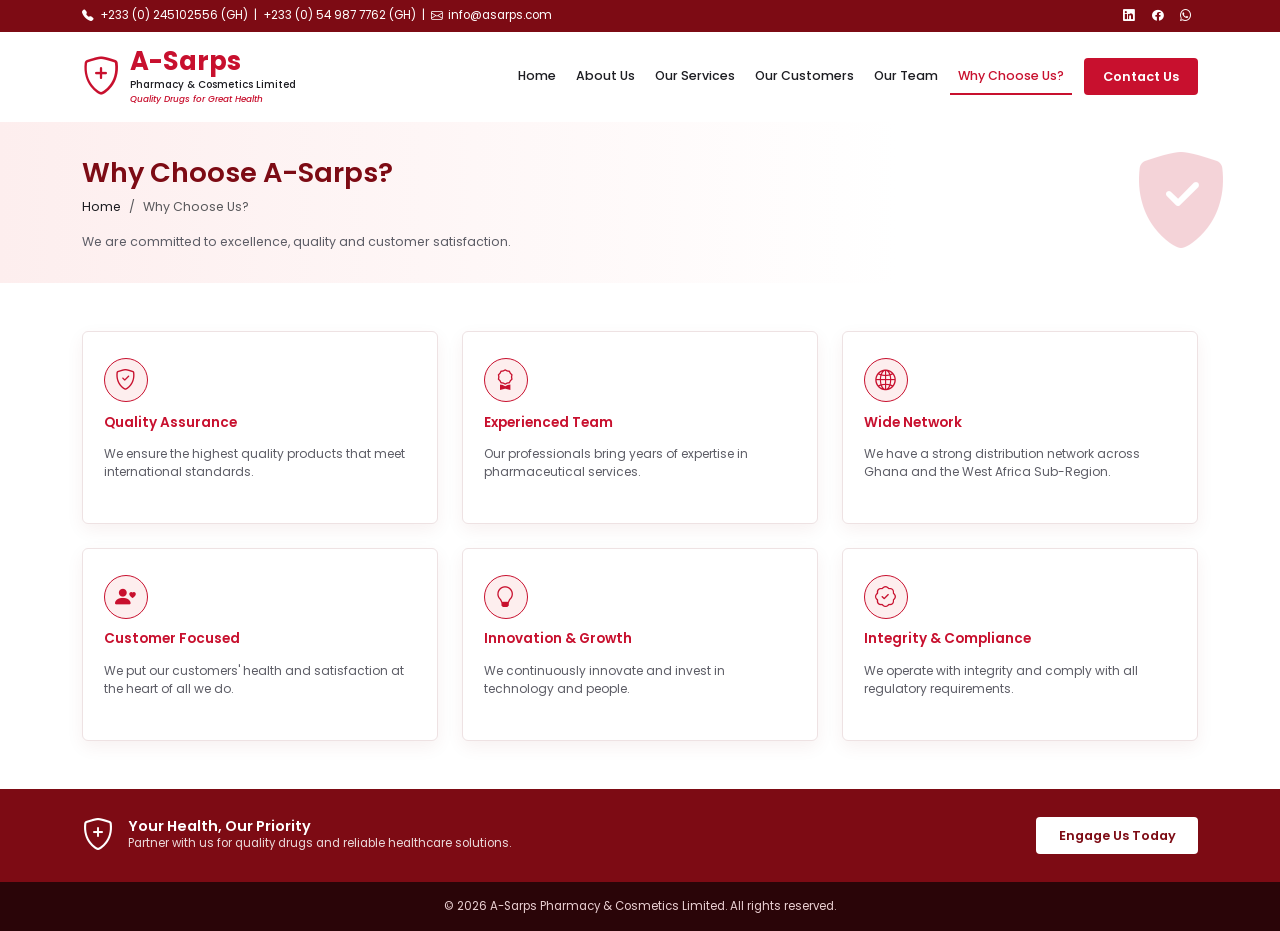
<file: why-choose-us.html>
<!DOCTYPE html>
<html lang="en"><head><meta charset="utf-8"><meta name="viewport" content="width=device-width, initial-scale=1">
<title>Why Choose Us | A-Sarps Pharmacy &amp; Cosmetics Limited</title>
<link href="https://cdn.jsdelivr.net/npm/bootstrap@5.3.3/dist/css/bootstrap.min.css" rel="stylesheet">
<link href="https://cdn.jsdelivr.net/npm/bootstrap-icons@1.11.3/font/bootstrap-icons.css" rel="stylesheet">
<link href="https://fonts.googleapis.com/css2?family=Poppins:wght@400;500;600;700&display=swap" rel="stylesheet">
<link href="css/style.css" rel="stylesheet"></head><body>
<div class="topbar"><div class="container d-flex flex-wrap justify-content-between gap-2">
<div><i class="bi bi-telephone-fill"></i>+233 (0) 245102556 (GH) &nbsp;|&nbsp; +233 (0) 54 987 7762 (GH) &nbsp;|&nbsp; <i class="bi bi-envelope"></i><a href="mailto:info@asarps.com">info@asarps.com</a></div>
<div class="social"><a href="#" aria-label="LinkedIn"><i class="bi bi-linkedin"></i></a><a href="#" aria-label="Facebook"><i class="bi bi-facebook"></i></a><a href="#" aria-label="WhatsApp"><i class="bi bi-whatsapp"></i></a></div></div></div>
<nav class="navbar navbar-expand-lg"><div class="container">
<a class="brand navbar-brand" href="index.html"><i class="bi bi-shield-plus logo"></i><span><span class="name">A-Sarps</span><small>Pharmacy &amp; Cosmetics Limited</small><small class="tag">Quality Drugs for Great Health</small></span></a>
<button class="navbar-toggler" data-bs-toggle="collapse" data-bs-target="#nav" aria-label="Toggle navigation"><span class="navbar-toggler-icon"></span></button>
<div class="collapse navbar-collapse justify-content-end" id="nav"><ul class="navbar-nav align-items-lg-center gap-lg-1"><li class="nav-item"><a class="nav-link" href="index.html">Home</a></li><li class="nav-item"><a class="nav-link" href="about.html">About Us</a></li><li class="nav-item"><a class="nav-link" href="services.html">Our Services</a></li><li class="nav-item"><a class="nav-link" href="customers.html">Our Customers</a></li><li class="nav-item"><a class="nav-link" href="team.html">Our Team</a></li><li class="nav-item"><a class="nav-link active" href="why-choose-us.html">Why Choose Us?</a></li>
<li class="nav-item ms-lg-2"><a class="btn btn-brand" href="contact.html">Contact Us</a></li></ul></div></div></nav>
<header class="banner"><div class="container"><h1>Why Choose A-Sarps?</h1>
<nav aria-label="breadcrumb"><ol class="breadcrumb"><li class="breadcrumb-item"><a href="index.html">Home</a></li><li class="breadcrumb-item active">Why Choose Us?</li></ol></nav>
<p>We are committed to excellence, quality and customer satisfaction.</p></div><i class="bi bi-shield-fill-check deco"></i></header>
<section class="section"><div class="container"><div class="row g-4"><div class="col-md-4"><div class="card-a why"><div class="ico"><i class="bi bi-shield-check"></i></div><h5>Quality Assurance</h5><p>We ensure the highest quality products that meet international standards.</p></div></div><div class="col-md-4"><div class="card-a why"><div class="ico"><i class="bi bi-award"></i></div><h5>Experienced Team</h5><p>Our professionals bring years of expertise in pharmaceutical services.</p></div></div><div class="col-md-4"><div class="card-a why"><div class="ico"><i class="bi bi-globe2"></i></div><h5>Wide Network</h5><p>We have a strong distribution network across Ghana and the West Africa Sub-Region.</p></div></div><div class="col-md-4"><div class="card-a why"><div class="ico"><i class="bi bi-person-heart"></i></div><h5>Customer Focused</h5><p>We put our customers' health and satisfaction at the heart of all we do.</p></div></div><div class="col-md-4"><div class="card-a why"><div class="ico"><i class="bi bi-lightbulb"></i></div><h5>Innovation & Growth</h5><p>We continuously innovate and invest in technology and people.</p></div></div><div class="col-md-4"><div class="card-a why"><div class="ico"><i class="bi bi-patch-check"></i></div><h5>Integrity & Compliance</h5><p>We operate with integrity and comply with all regulatory requirements.</p></div></div></div></div></section><section class="cta"><div class="container d-flex flex-wrap align-items-center justify-content-between gap-3">
<div class="d-flex align-items-center"><i class="bi bi-shield-plus big"></i><div><h6>Your Health, Our Priority</h6><p>Partner with us for quality drugs and reliable healthcare solutions.</p></div></div>
<a class="btn btn-white" href="contact.html">Engage Us Today</a></div></section>
<footer>&copy; 2026 A-Sarps Pharmacy &amp; Cosmetics Limited. All rights reserved.</footer>
<script src="https://cdn.jsdelivr.net/npm/bootstrap@5.3.3/dist/js/bootstrap.bundle.min.js"></script></body></html>
</file>
<file: css/style.css>
:root{--maroon:#7d0b14;--red:#c8102e;--red-dark:#a30d24;--tint:#fdeeee;--ink:#1d1d22;--muted:#5d5d66;--line:#eee2e3}
html,body{font-family:'Poppins',system-ui,sans-serif;color:var(--ink);scroll-behavior:smooth}
a{text-decoration:none}
:focus-visible{outline:3px solid var(--red);outline-offset:2px}
/* top bar */
.topbar{background:var(--maroon);color:#fff;font-size:.72rem;padding:.45rem 0}
.topbar a{color:#fff}.topbar i{margin-right:.35rem}.topbar .social a{margin-left:.7rem}
/* navbar */
.navbar{background:#fff;padding:.7rem 0;box-shadow:0 1px 0 var(--line)}
.brand{display:flex;align-items:center;gap:.6rem;color:var(--maroon)}
.brand .logo{font-size:2.4rem;color:var(--red);line-height:1}
.brand .name{font-size:1.6rem;font-weight:700;line-height:1;color:var(--red)}
.brand small{display:block;font-size:.62rem;color:var(--ink);font-weight:500}
.brand small.tag{color:var(--red);font-size:.55rem;font-style:italic}
.navbar .nav-link{font-size:.78rem;font-weight:500;color:var(--ink);padding:.5rem .75rem;border-bottom:2px solid transparent}
.navbar .nav-link:hover,.navbar .nav-link.active{color:var(--red);border-bottom-color:var(--red)}
.btn-brand{background:var(--red);color:#fff;font-weight:600;font-size:.8rem;border:0;border-radius:4px;padding:.55rem 1.2rem}
.btn-brand:hover{background:var(--red-dark);color:#fff}
.btn-outline-brand{border:1px solid var(--line);background:#fff;color:var(--red);font-weight:600;font-size:.8rem;border-radius:4px;padding:.55rem 1.2rem}
.btn-outline-brand:hover{background:var(--tint);color:var(--red)}
.btn-white{background:#fff;color:var(--maroon);font-weight:600;font-size:.8rem;border-radius:4px;padding:.55rem 1.4rem;border:0}
.btn-white:hover{background:var(--tint);color:var(--maroon)}
/* hero */
.hero{position:relative;overflow:hidden;padding:4rem 0 5rem;background:linear-gradient(90deg,#fff 45%,var(--tint))}
.hero h1{font-size:2.6rem;font-weight:600;line-height:1.15}
.hero h1 span{color:var(--red);display:block}
.hero p{max-width:460px;color:var(--muted);font-size:.9rem;margin:1.2rem 0 1.6rem}
.hero-photo{position:relative;height:340px;display:flex;align-items:center;justify-content:center}
.hero-photo::before{content:"";position:absolute;right:-60px;top:-20px;width:420px;height:420px;border-radius:50%;border:6px solid var(--red);border-right-color:transparent;border-bottom-color:transparent;transform:rotate(-20deg)}
.hero-photo .ph{position:relative;width:300px;height:340px;border-radius:50% 50% 0 0/40% 40% 0 0;background:linear-gradient(#f4d4d6,#e9b8bb);display:flex;align-items:center;justify-content:center;color:#fff;font-size:8rem}
.trust{background:var(--maroon);color:#fff;padding:1.6rem 0}
.trust .item{display:flex;gap:.8rem;align-items:flex-start}
.trust i{font-size:1.6rem;opacity:.9}
.trust h6{font-size:.8rem;margin:0 0 .2rem;font-weight:600}
.trust p{font-size:.68rem;margin:0;opacity:.8}
/* page banner */
.banner{background:linear-gradient(90deg,var(--tint),#fff 70%);padding:2.2rem 0 2rem;position:relative;overflow:hidden}
.banner h1{font-size:1.7rem;font-weight:600;color:var(--maroon)}
.banner h1.dark{color:var(--maroon)}
.banner .breadcrumb{font-size:.78rem;margin:.4rem 0 1rem}
.banner .breadcrumb a{color:var(--ink)}
.banner p{font-size:.78rem;color:var(--muted);max-width:520px;margin:0}
.banner .deco{position:absolute;right:4%;top:50%;transform:translateY(-50%);font-size:6rem;color:var(--red);opacity:.18}
/* cards */
.section{padding:3rem 0}
.section-title{font-size:1.1rem;font-weight:600}
.card-a{background:#fff;border:1px solid var(--line);border-radius:6px;padding:1.6rem 1.3rem;height:100%;box-shadow:0 6px 18px rgba(125,11,20,.06)}
.card-a .ico{width:64px;height:64px;border-radius:50%;background:var(--red);color:#fff;display:grid;place-items:center;font-size:1.7rem;margin:0 auto 1rem}
.card-a h5{font-size:.88rem;font-weight:600;color:var(--red);text-align:center;margin-bottom:.9rem}
.card-a p{font-size:.75rem;color:var(--muted)}
.card-a .more{font-size:.75rem;font-weight:600;color:var(--red)}
.why .ico{width:44px;height:44px;font-size:1.3rem;background:var(--tint);color:var(--red);border:1px solid var(--red);margin:0 0 .8rem}
.why{text-align:left}.why h5{text-align:left;font-size:.85rem}
/* cta band */
.cta{background:var(--maroon);color:#fff;padding:1.4rem 0}
.cta i.big{font-size:2rem;margin-right:.9rem}
.cta h6{margin:0;font-size:.9rem;font-weight:600}
.cta p{margin:0;font-size:.72rem;opacity:.85}
/* customers */
.logo-tile{background:#fff;border:1px solid var(--line);border-radius:6px;height:110px;display:flex;flex-direction:column;align-items:center;justify-content:center;font-weight:700;text-align:center;box-shadow:0 6px 18px rgba(125,11,20,.05);padding:.5rem}
.logo-tile small{font-weight:500;font-size:.65rem;color:var(--muted)}
/* team */
.team-card{display:flex;background:#fff;border:1px solid var(--line);border-radius:6px;overflow:hidden;height:100%;box-shadow:0 6px 18px rgba(125,11,20,.05)}
.team-card .photo{flex:0 0 42%;background:linear-gradient(#f4dcdd,#e6b9bc);display:grid;place-items:center;color:#fff;font-size:3.6rem;font-weight:600;min-height:190px}
.team-card .body{padding:1rem}
.team-card h6{color:var(--red);font-size:.78rem;font-weight:600;margin:0}
.team-card .role{font-size:.68rem;font-weight:600;margin-bottom:.5rem}
.team-card p{font-size:.68rem;color:var(--muted)}
.team-card .icons i{color:var(--red);margin-right:.5rem;font-size:.85rem}
/* contact */
.contact-box{background:#fff;border:1px solid var(--line);border-radius:6px;padding:1.6rem;box-shadow:0 6px 18px rgba(125,11,20,.05);height:100%}
.contact-box h6{font-size:.8rem;font-weight:600;color:var(--maroon)}
.contact-box li{list-style:none;font-size:.75rem;color:var(--muted);margin-bottom:.35rem}
.contact-box ul{padding:0;margin:0 0 1rem}
.contact-box i{color:var(--red);margin-right:.4rem}
.form-label{font-size:.72rem;font-weight:500;margin-bottom:.2rem}
.form-control,.form-select{font-size:.78rem;border-color:var(--line)}
.form-control:focus,.form-select:focus{border-color:var(--red);box-shadow:0 0 0 .2rem rgba(200,16,46,.15)}
footer{background:#2a0508;color:#e9cfd1;font-size:.72rem;padding:1rem 0;text-align:center}
@media(max-width:767px){.hero h1{font-size:2rem}.hero-photo{display:none}.banner .deco{display:none}}
</file>
